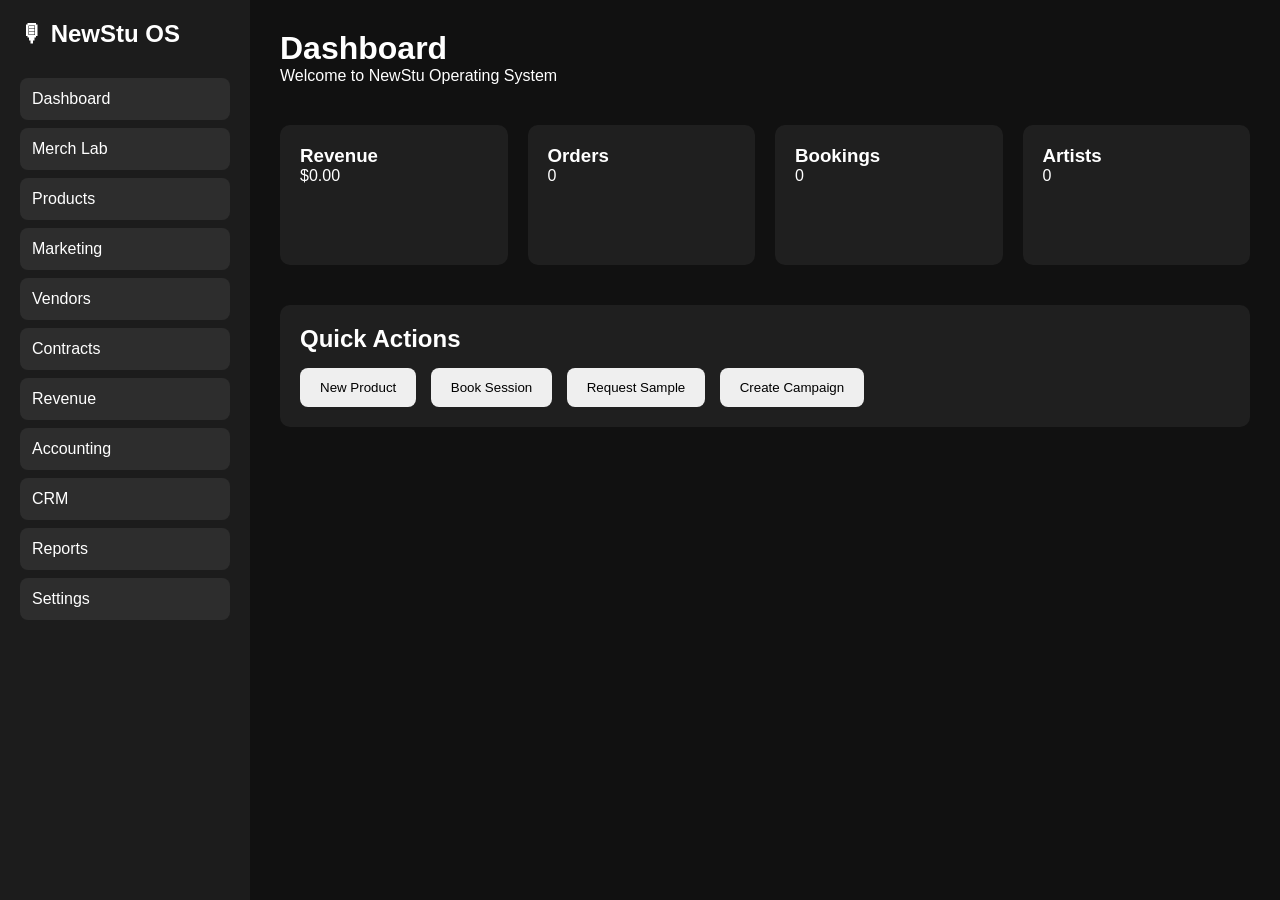
<file: pages/dashboard.html>
<!DOCTYPE html>
<html lang="en">

<head>
    
    <!-- Character encoding -->
    <meta charset="UTF-8">

    <!-- Mobile responsiveness -->
    <meta name="viewport" content="width=device-width, initial-scale=1.0">

    <!-- Dashboard title -->
    <title>NewStu OS Dashboard</title>

    <!-- Main stylesheet -->
    <link rel="stylesheet" href="../css/style.css">

    <!-- Dashboard-specific stylesheet -->
    <link rel="stylesheet" href="../css/dashboard.css">

</head>

<body>

    <!-- ==========================
         SIDEBAR
    =========================== -->

    <aside class="sidebar">

        <h2>🎙 NewStu OS</h2>

       <ul>

<li><a href="dashboard.html">Dashboard</a></li>

<li><a href="merchlab.html">Merch Lab</a></li>

<li><a href="products.html">Products</a></li>

<li><a href="marketing.html">Marketing</a></li>

<li><a href="vendors.html">Vendors</a></li>

<li><a href="contracts.html">Contracts</a></li>

<li><a href="revenue.html">Revenue</a></li>

<li><a href="accounting.html">Accounting</a></li>

<li><a href="crm.html">CRM</a></li>

<li><a href="reports.html">Reports</a></li>

<li><a href="settings.html">Settings</a></li>

</ul>

    </aside>

    <!-- ==========================
         MAIN CONTENT
    =========================== -->

    <main class="main-content">

        <!-- Header -->

        <header>

            <h1>Dashboard</h1>

            <p>Welcome to NewStu Operating System</p>

        </header>

        <!-- Dashboard Cards -->

        <section class="cards">

            <div class="card">

                <h3>Revenue</h3>

                <p>$0.00</p>

            </div>

            <div class="card">

                <h3>Orders</h3>

                <p>0</p>

            </div>

            <div class="card">

                <h3>Bookings</h3>

                <p>0</p>

            </div>

            <div class="card">

                <h3>Artists</h3>

                <p>0</p>

            </div>

        </section>

        <!-- Quick Actions -->

        <section class="panel">

            <h2>Quick Actions</h2>

            <button>New Product</button>

            <button>Book Session</button>

            <button>Request Sample</button>

            <button>Create Campaign</button>

        </section>

    </main>

</body>

</html>
</file>
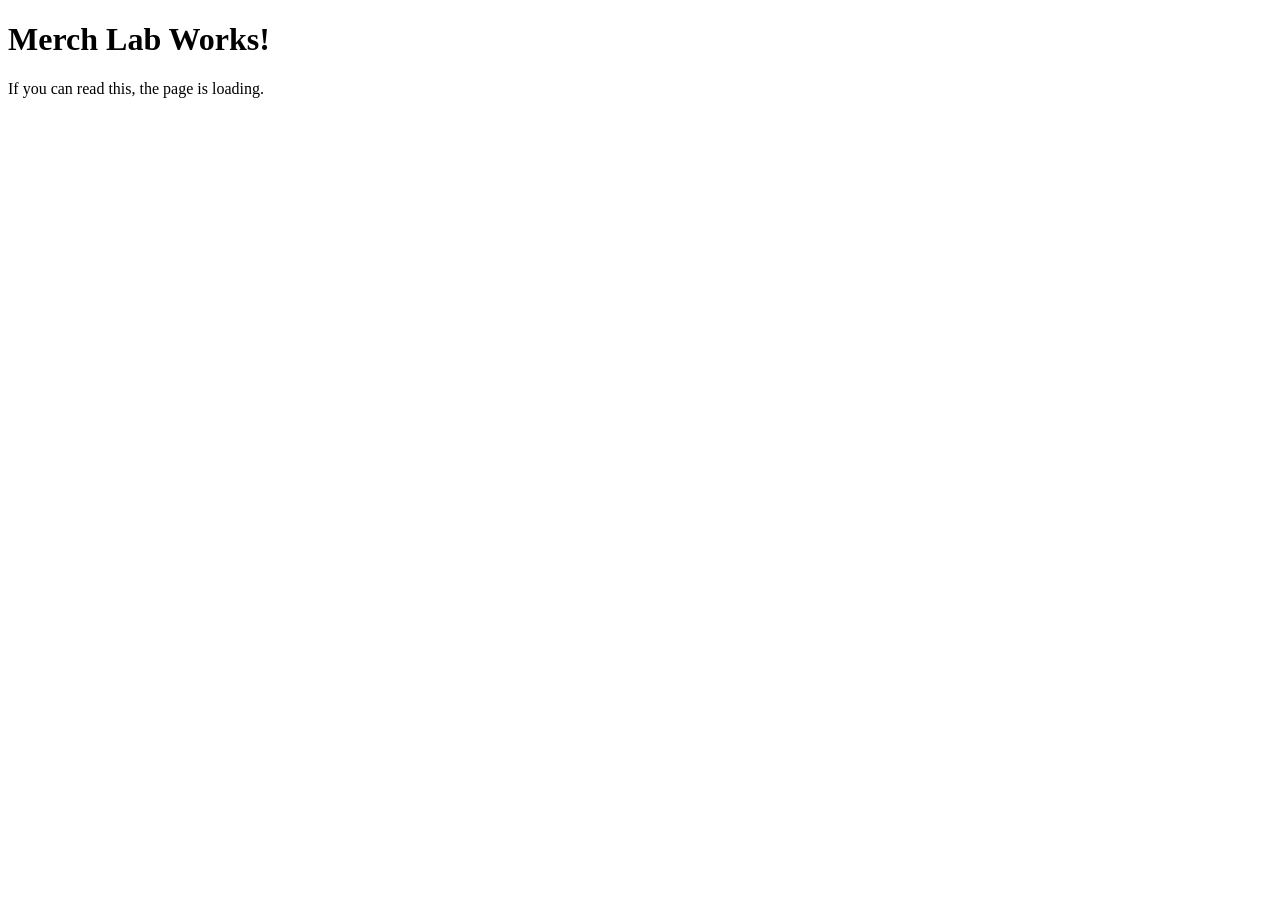
<file: pages/merchlab.html>
<!DOCTYPE html>
<html>
<head>
    <title>Merch Lab</title>
    <link rel="stylesheet" href="../css/style.css">
</head>

<body>

<h1>Merch Lab Works!</h1>

<p>If you can read this, the page is loading.</p>

</body>
</html>
</file>
<file: css/style.css>

</file>
<file: css/dashboard.css>
/* ==========================================
   NEWSTU OS DASHBOARD
   ------------------------------------------
   This file controls ONLY the dashboard.
   ========================================== */

/* Remove browser spacing */

*{

    margin:0;

    padding:0;

    box-sizing:border-box;

}

/* Whole page */

body{

    font-family:Arial, Helvetica, sans-serif;

    background:#111;

    color:white;

    display:flex;

}

/* Sidebar */

.sidebar{

    width:250px;

    background:#1c1c1c;

    min-height:100vh;

    padding:20px;

}

/* Sidebar title */

.sidebar h2{

    margin-bottom:30px;

}

/* Navigation */

.sidebar ul{

    list-style:none;

}

/* Navigation items */

.sidebar li{

    padding:12px;

    margin-bottom:8px;

    background:#2d2d2d;

    border-radius:8px;

    cursor:pointer;

}

/* Hover effect */

.sidebar li:hover{

    background:#444;

}

/* Main content */

.main-content{

    flex:1;

    padding:30px;

}

/* Header */

header{

    margin-bottom:40px;

}

/* Dashboard cards */

.cards{

    display:grid;

    grid-template-columns:repeat(4,1fr);

    gap:20px;

}

/* Card */

.card{

    background:#1f1f1f;

    padding:20px;

    border-radius:10px;

    min-height:140px;

}

/* Lower panel */

.panel{

    margin-top:40px;

    background:#1f1f1f;

    padding:20px;

    border-radius:10px;

}

/* Buttons */

button{

    margin-top:15px;

    margin-right:10px;

    padding:12px 20px;

    border:none;

    border-radius:8px;

    cursor:pointer;

}


/* Sidebar links */

.sidebar a {

    color: white;

    text-decoration: none;

    display: block;

    width: 100%;

}

/* Hover effect */

.sidebar a:hover {

    color: #4CAF50;

}
</file>
